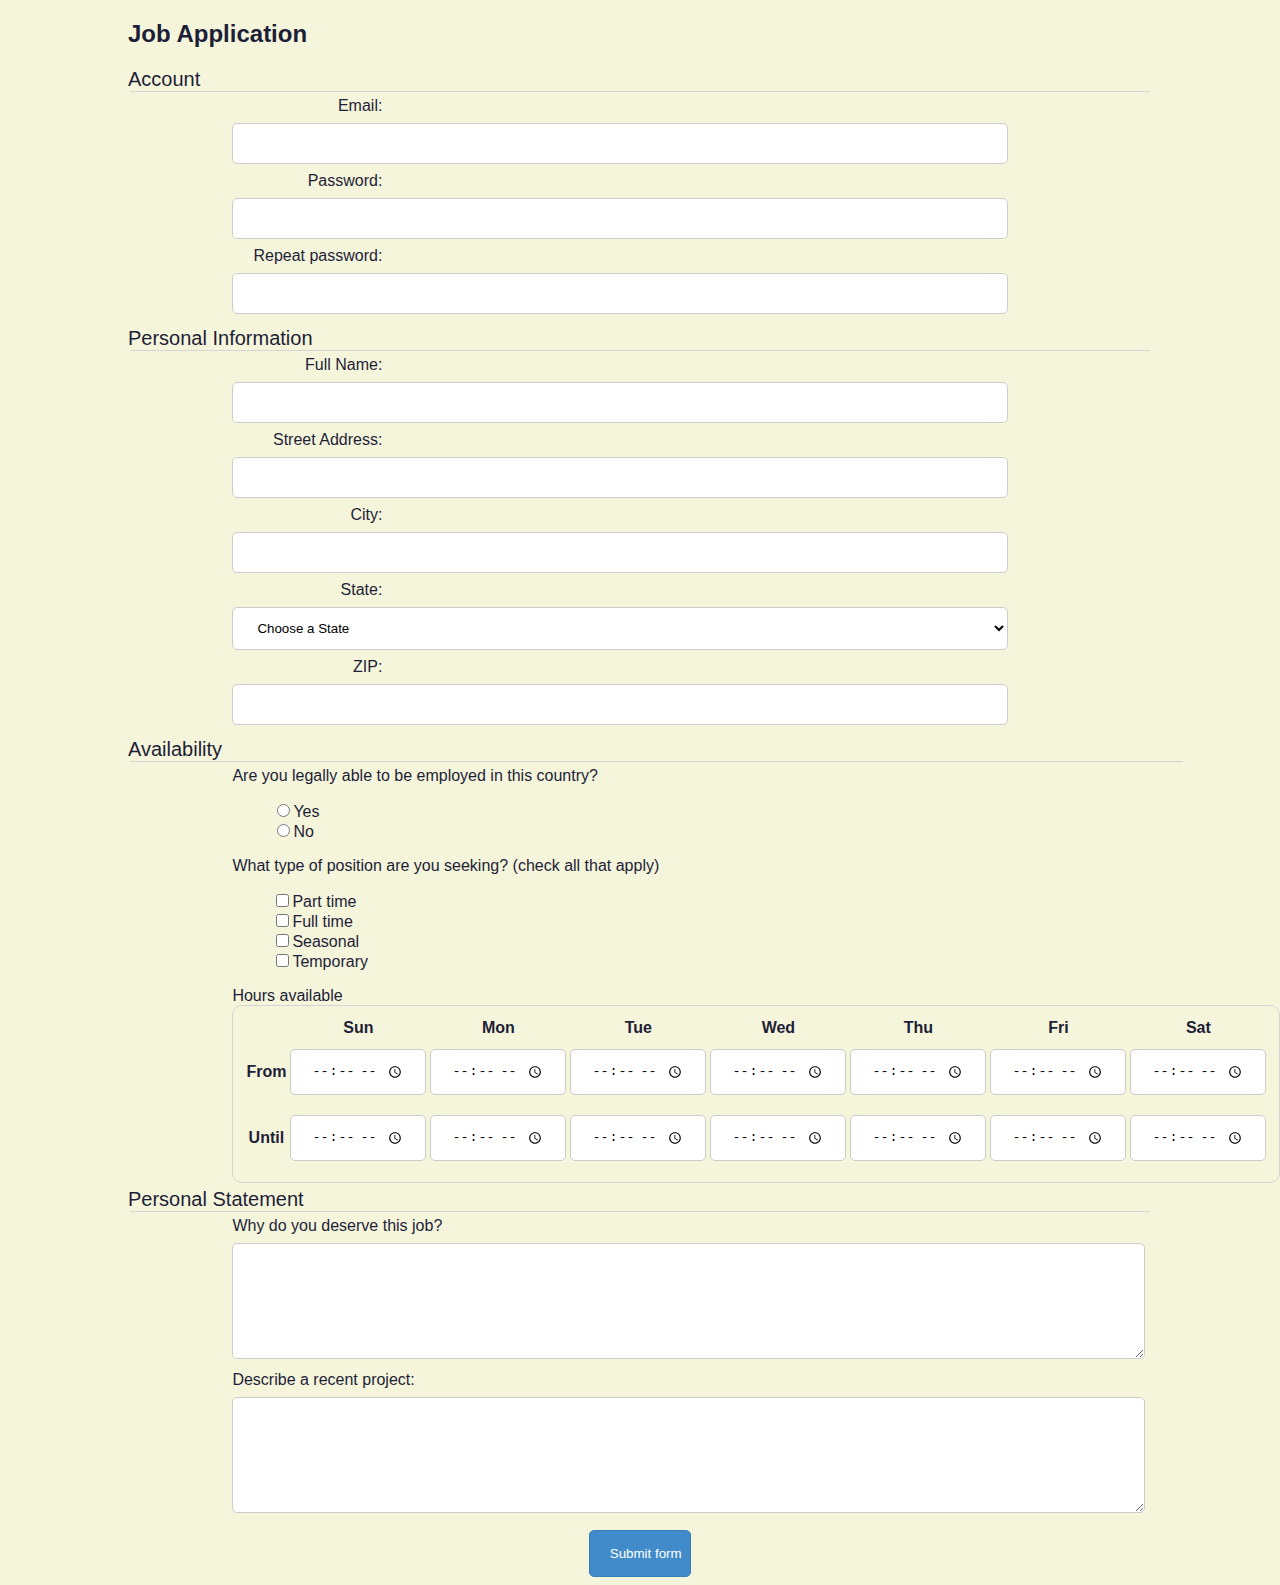
<file: jobApplicationForm.html>
<!DOCTYPE html>
<html>
<head>
	<meta charset="utf-8">
	<title>Job Application</title>
	<link rel="stylesheet" href="forms.css" type="text/css">
</head>
<body>

<h2>Job Application</h2>

<form action="http://gclass.alexburner.com/formtest.php" method="post">

	<div class="legend">Account</div>
	<fieldset class="group">
		<div class="field">
			<label class="label">Email:</label> 
			<input type="text" name="email" class="contentBox short">
		</div>
		<div class="field">
			<label class="label" class="label">Password:</label > 
			<input type="password" name="password" class="contentBox short">
		</div>
		<div class="field">
			<label class="label">Repeat password:</label> 
			<input type="password" name="password_r" class="contentBox short">
		</div>
	</fieldset>

	<div class="legend">Personal Information</div>
	<fieldset class="group">
		<div class="field">
			<label class="label">Full Name:</label> 
			<input type="text" name="name" class="contentBox short">
		</div>
		<div class="field">
			<label class="label">Street Address:</label> 
			<input type="text" name="street" class="contentBox short">
		</div>
		<div class="field">
			<label class="label">City:</label> 
			<input type="text" name="city" class="contentBox short">
		</div>
		<div class="field">
			<label class="label">State:</label> 
			<select name="state"  class="contentBox short">
				<option value="" selected="true">Choose a State</option>
				<option value="AL">Alabama</option>
				<option value="AK">Alaska</option>
				<option value="AZ">Arizona</option>
				<option value="AR">Arkansas</option>
				<option value="CA">California</option>
				<option value="CO">Colorado</option>
				<option value="CT">Connecticut</option>
				<option value="DE">Delaware</option>
				<option value="DC">District of Columbia</option>
				<option value="FL">Florclassa</option>
				<option value="GA">Georgia</option>
				<option value="HI">Hawaii</option>
				<option value="class">classaho</option>
				<option value="IL">Illinois</option>
				<option value="IN">Indiana</option>
				<option value="IA">Iowa</option>
				<option value="KS">Kansas</option>
				<option value="KY">Kentucky</option>
				<option value="LA">Louisiana</option>
				<option value="ME">Maine</option>
				<option value="MD">Maryland</option>
				<option value="MA">Massachusetts</option>
				<option value="MI">Michigan</option>
				<option value="MN">Minnesota</option>
				<option value="MS">Mississippi</option>
				<option value="MO">Missouri</option>
				<option value="MT">Montana</option>
				<option value="NE">Nebraska</option>
				<option value="NV">Nevada</option>
				<option value="NH">New Hampshire</option>
				<option value="NJ">New Jersey</option>
				<option value="NM">New Mexico</option>
				<option value="NY">New York</option>
				<option value="NC">North Carolina</option>
				<option value="ND">North Dakota</option>
				<option value="OH">Ohio</option>
				<option value="OK">Oklahoma</option>
				<option value="OR">Oregon</option>
				<option value="PA">Pennsylvania</option>
				<option value="RI">Rhode Island</option>
				<option value="SC">South Carolina</option>
				<option value="SD">South Dakota</option>
				<option value="TN">Tennessee</option>
				<option value="TX">Texas</option>
				<option value="UT">Utah</option>
				<option value="VT">Vermont</option>
				<option value="VA">Virginia</option>
				<option value="WA">Washington</option>
				<option value="WV">West Virginia</option>
				<option value="WI">Wisconsin</option>
				<option value="WY">Wyoming</option>
			</select>
		</div>
		<div class="field">
			<label class="label">ZIP:</label> 
			<input type="text" name="zip" class="contentBox short">
		</div>
	</fieldset>

	<div class="legend">Availability</div>
	<fieldset class="group">
		<div class="field">
			<label>Are you legally able to be employed in this country?</label> 
			<ul>
				<label class="clickable"><input type="radio" name="legal" value="yes" class="clickable">Yes</label><br>
				<label class="clickable"><input type="radio" name="legal" value="no" class="clickable">No</label>
			</ul>
			
		</div>
		<div class="field">
			<label>What type of position are you seeking? (check all that apply)</label>
			<ul>
				<label class="clickable"><input type="checkbox" name="position_pt" value="parttime" class="clickable">Part time</label><br>
				<label class="clickable"><input type="checkbox" name="position_ft" value="fulltime" class="clickable">Full time</label><br>
				<label class="clickable"><input type="checkbox" name="position_sl" value="seasonal" class="clickable">Seasonal</label><br>
				<label class="clickable"><input type="checkbox" name="position_tp" value="temporary" class="clickable">Temporary</label><br>
			</ul>
		</div>
		<div class="field">
			<label>Hours available</label>
			<table class="table-bordered">
				<tr>
					<td></td>
					<th>Sun</th>
					<th>Mon</th>
					<th>Tue</th>
					<th>Wed</th>
					<th>Thu</th>
					<th>Fri</th>
					<th>Sat</th>
				</tr>
				<tr>
					<th>From</th>
					<td><input type="time" size="5" name="su_from" class="contentBox"></td>
					<td><input type="time" size="5" name="mo_from" class="contentBox"></td>
					<td><input type="time" size="5" name="tu_from" class="contentBox"></td>
					<td><input type="time" size="5" name="we_from" class="contentBox"></td>
					<td><input type="time" size="5" name="th_from" class="contentBox"></td>
					<td><input type="time" size="5" name="fr_from" class="contentBox"></td>
					<td><input type="time" size="5" name="sa_from" class="contentBox"></td>
				</tr>
				<tr>
					<th>Until</th>
					<td><input type="time" size="5" name="su_until" class="contentBox"></td>
					<td><input type="time" size="5" name="mo_until" class="contentBox"></td>
					<td><input type="time" size="5" name="tu_until" class="contentBox"></td>
					<td><input type="time" size="5" name="we_until" class="contentBox"></td>
					<td><input type="time" size="5" name="th_until" class="contentBox"></td>
					<td><input type="time" size="5" name="fr_until" class="contentBox"></td>
					<td><input type="time" size="5" name="sa_until" class="contentBox"></td>
				</tr>
			</table>
		</div>
	</fieldset>

	<div class="legend">Personal Statement</div>
	<fieldset class="group">
		<div class="field">
			<label>Why do you deserve this job?</label><br>
			<textarea name="deserve" rows="6" cols="60" class="contentBox"></textarea>
		</div>
		<div class="field">
			<label>Describe a recent project:</label><br>
			<textarea name="project" rows="6" cols="60" class="contentBox"></textarea>
		</div>
	</fieldset>

	<input type="submit" value="Submit form" class="clickable submit">

</form>
</body>
</html>
</file>
<file: forms.css>
body {
    margin-left: 10%;
    margin-right: 10%;
    background-color: beige;
    font-family: Arial, Helvetica, sans-serif;
    color: rgb(30, 30, 55);
}

.label {
    display: inline-block;
    width: 150px;
    text-align: right;
}

fieldset {
    border:none;
}

.clickable {
    cursor: pointer;
    border: none;
    font-size-adjust: none;
}

.contentBox {
    width: 100%;
    padding: 12px 20px;
    margin: 8px 0;
    box-sizing: border-box;
    background-color: #fff;
    border: 1px solid #ccc;
    border-radius: 5px;
}

.submit {
    width: 10%;
    height: 100%;
    padding: 15px 20px;
    margin-left: 45%;
    box-sizing: border-box;
    border-radius: 5px;
    color: white;
    background-color: #428bca;
    border: 1px solid #357ebd;
}
.legend {
    display: inline;
    font-size: 20px;
    font-weight: 500;
}

.group {
    padding: 5px;
    padding-left: 10%;
    border-top: 1px solid lightgray;
}

.table-bordered {
    padding: 10px;
    border: 1px solid lightgray;
    border-radius: 10px;
}
.short {
    width: 85%;
}
</file>
